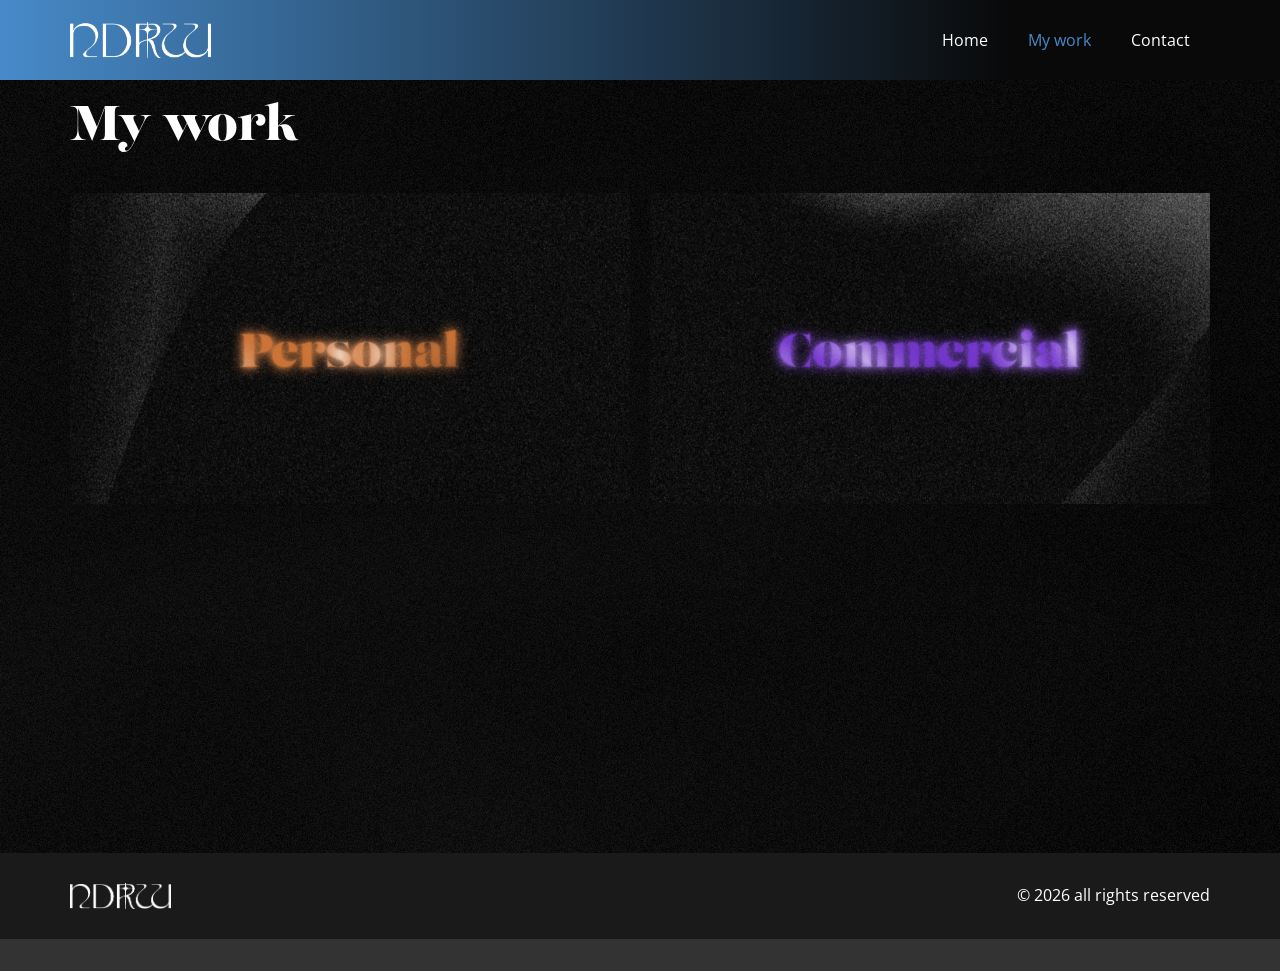
<file: my-work/index.html>
<!DOCTYPE html>
<html style="font-size: 16px;" lang="en"><head>
    <meta name="viewport" content="width=device-width, initial-scale=1.0">
    <meta charset="utf-8">
    <meta name="keywords" content="My work">
    <meta name="description" content="">
    <title>My work</title>
    <link rel="stylesheet" href="../nicepage.css" media="screen">
<link rel="stylesheet" href="My-work.css" media="screen">
    <script class="u-script" type="text/javascript" src="../jquery.js" defer=""></script>
    <script class="u-script" type="text/javascript" src="../nicepage.js" defer=""></script>
    <meta name="generator" content="Nicepage 8.3.6, nicepage.com">
    
    
    
    <link id="u-page-google-font" rel="stylesheet" href="https://fonts.googleapis.com/css2?display=swap&amp;family=Roboto:ital,wght@0,100;0,200;0,300;0,400;0,500;0,600;0,700;0,800;0,900;1,100;1,200;1,300;1,400;1,500;1,600;1,700;1,800;1,900&amp;family=Open+Sans:ital,wght@0,300;0,400;0,500;0,600;0,700;0,800;1,300;1,400;1,500;1,600;1,700;1,800">
    <script type="application/ld+json">{
		"@context": "http://schema.org",
		"@type": "Organization",
		"name": "portfolio",
		"logo": "../images/1NDRW_WATERMARK_WHITE.png"
}</script>
    <meta name="theme-color" content="#478ac9">
    <meta property="og:title" content="My work">
    <meta property="og:type" content="website">
  <meta data-intl-tel-input-cdn-path="intlTelInput/">
</head>
<body data-path-to-root="../" data-include-products="false" class="u-body u-clearfix u-xl-mode loading" data-lang="en">

  <div id="preloader">
    <div class="loader-content">
      <h2>Loading...</h2>
    </div>
  </div>

 <header class="u-clearfix u-gradient u-header u-header" id="header"><div class="u-clearfix u-sheet u-valign-middle-lg u-valign-middle-md u-valign-middle-sm u-valign-middle-xs u-sheet-1">
        <a href="../" class="u-image u-logo u-image-1" data-image-width="445" data-image-height="114">
          <img src="../images/1NDRW_WATERMARK_WHITE.png" class="u-logo-image u-logo-image-1">
        </a>
        <nav class="u-menu u-menu-one-level u-offcanvas u-menu-1" role="navigation" aria-label="Menu navigation">
          <div class="menu-collapse" style="font-size: 1rem; letter-spacing: 0px;">
            <a class="u-button-style u-custom-left-right-menu-spacing u-custom-padding-bottom u-custom-text-color u-custom-text-hover-color u-custom-top-bottom-menu-spacing u-hamburger-link u-nav-link u-text-active-palette-1-base u-text-hover-palette-2-base" href="#" tabindex="-1" aria-label="Open menu" aria-controls="b1d8">
              <svg class="u-svg-link" viewBox="0 0 24 24"><use xlink:href="#menu-hamburger"></use></svg>
              <svg class="u-svg-content" version="1.1" id="menu-hamburger" viewBox="0 0 16 16" x="0px" y="0px" xmlns:xlink="http://www.w3.org/1999/xlink" xmlns="http://www.w3.org/2000/svg"><g><rect y="1" width="16" height="2"></rect><rect y="7" width="16" height="2"></rect><rect y="13" width="16" height="2"></rect>
</g></svg>
            </a>
          </div>
          <div class="u-custom-menu u-nav-container">
            <ul class="u-nav u-unstyled u-nav-1" role="menubar"><li role="none" class="u-nav-item"><a role="menuitem" class="u-button-style u-nav-link u-text-active-palette-1-base u-text-body-alt-color u-text-hover-palette-1-base u-nav-link-2" href="../">Home</a>
</li><li role="none" class="u-nav-item"><a role="menuitem" class="u-button-style u-nav-link u-text-active-palette-1-base u-text-body-alt-color u-text-hover-palette-1-base u-nav-link-2" href="../my-work/">My work</a>
</li><li role="none" class="u-nav-item"><a role="menuitem" class="u-button-style u-nav-link u-text-active-palette-1-base u-text-body-alt-color u-text-hover-palette-1-base u-nav-link-2" href="../#contact">Contact</a>
</li></ul>
          </div>
          <div class="u-custom-menu u-nav-container-collapse" id="b1d8" role="region" aria-label="Menu panel">
            <div class="u-black u-container-style u-inner-container-layout u-opacity u-opacity-95 u-sidenav">
              <div class="u-inner-container-layout u-sidenav-overflow">
                <div class="u-menu-close" tabindex="-1" aria-label="Close menu"></div>
                <ul class="u-align-center u-nav u-popupmenu-items u-unstyled u-nav-2" role="menubar"><li role="none" class="u-nav-item"><a role="menuitem" class="u-button-style u-nav-link" href="../">Home</a>
</li><li role="none" class="u-nav-item"><a role="menuitem" class="u-button-style u-nav-link" href="../my-work/">My work</a>
</li><li role="none" class="u-nav-item"><a role="menuitem" class="u-button-style u-nav-link" href="../#contact">Contact</a>
</li></ul>
              </div>
            </div>
            <div class="u-black u-menu-overlay u-opacity u-opacity-70"></div>
          </div>
        </nav>
      </div></header>
    <section class="u-clearfix u-image u-section-1" id="block-1" data-image-width="1920" data-image-height="1080">
      <div class="u-clearfix u-sheet u-sheet-1">
        <h2 class="u-text u-text-body-alt-color u-text-default u-text-1">My work</h2>
		  <div class="container-images">
        <div class="u-container-style u-group u-hover-feature u-image u-image-round u-radius u-shape-rectangle u-image-1" data-image-width="1440" data-image-height="800" data-href="../my-work/personal/" data-page-id="877006287" title="Personal">
          <div class="u-container-layout u-container-layout-1"></div>
        </div>
        <div class="u-container-style u-group u-hover-feature u-image u-image-round u-radius u-shape-rectangle u-image-2" data-image-width="1440" data-image-height="800" data-href="../my-work/commercial/" data-page-id="83568770" title="Commercial">
          <div class="u-container-layout u-container-layout-2"></div>
        </div>
		  </div>
      </div>
      
      
    </section>
    
    
    
    <footer class="u-align-center u-clearfix u-container-align-center u-footer u-grey-90 u-footer" id="footer"><div class="u-clearfix u-sheet u-sheet-1">
        <img class="u-image u-image-contain u-image-default u-image-1" src="../images/1NDRW_WATERMARK_WHITE.png" alt="" data-image-width="445" data-image-height="114">
        <p class="u-align-right u-text u-text-default u-text-1"> © 2026 all rights reserved</p>
      </div></footer>
    <section class="u-backlink u-clearfix u-grey-80"></section>
  <script>
    function hidePreloader() {
      const preloader = document.getElementById('preloader');
      if (preloader) {
        preloader.classList.add('faded'); 
        document.body.classList.remove('loading');
        setTimeout(() => { preloader.style.display = 'none'; }, 800);
      }
    }
    window.addEventListener('load', hidePreloader);
    setTimeout(hidePreloader, 20000); 
  </script>
</body></html>
</file>
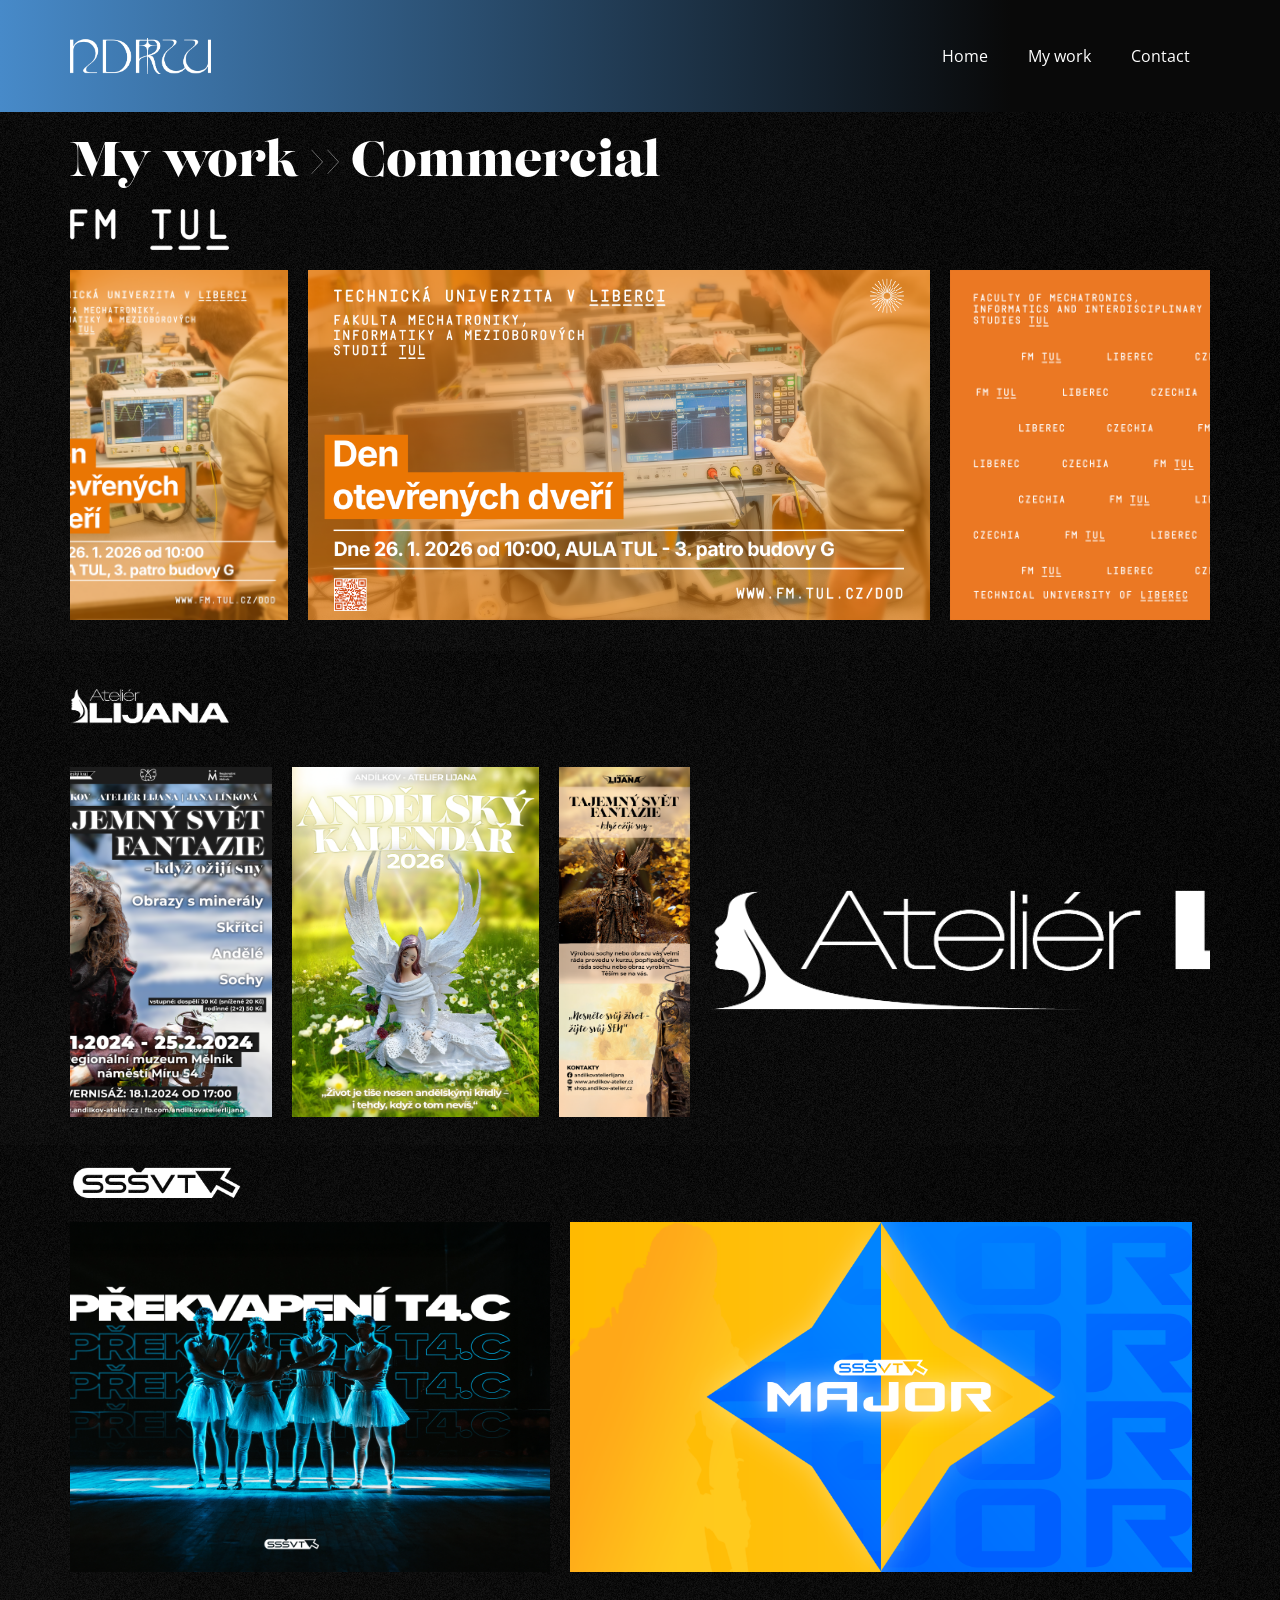
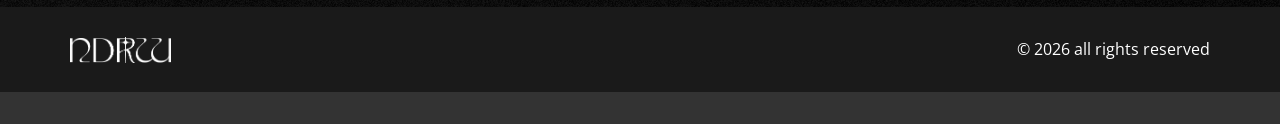
<file: my-work/commercial/index.html>
<!DOCTYPE html>
<html style="font-size: 16px;" lang="en"><head>
    <meta name="viewport" content="width=device-width, initial-scale=1.0">
    <meta charset="utf-8">
    <meta name="keywords" content="My work &amp;gt;&amp;gt; Commercial">
    <meta name="description" content="">
    <title>Commercial</title>
    <link rel="stylesheet" href="../../nicepage.css" media="screen">
<link rel="stylesheet" href="Commercial.css" media="screen">
    <script class="u-script" type="text/javascript" src="../../jquery.js" defer=""></script>
    <script class="u-script" type="text/javascript" src="../../nicepage.js" defer=""></script>
    <meta name="generator" content="Nicepage 8.3.6, nicepage.com">
    
    
    
    
    
    <link id="u-page-google-font" rel="stylesheet" href="https://fonts.googleapis.com/css2?display=swap&amp;family=Roboto:ital,wght@0,100;0,200;0,300;0,400;0,500;0,600;0,700;0,800;0,900;1,100;1,200;1,300;1,400;1,500;1,600;1,700;1,800;1,900&amp;family=Open+Sans:ital,wght@0,300;0,400;0,500;0,600;0,700;0,800;1,300;1,400;1,500;1,600;1,700;1,800">
    <script type="application/ld+json">{
		"@context": "http://schema.org",
		"@type": "Organization",
		"name": "portfolio",
		"logo": "../../images/1NDRW_WATERMARK_WHITE.png"
}</script>
    <meta name="theme-color" content="#478ac9">
    <meta property="og:title" content="Commercial">
    <meta property="og:type" content="website">
  <meta data-intl-tel-input-cdn-path="intlTelInput/"></head>
  <body data-path-to-root="../../" data-include-products="false" class="u-body u-clearfix u-xl-mode loading" data-lang="en">

  <div id="preloader">
    <div class="loader-content">
      <h2>Loading...</h2>
    </div>
  </div>

 <header class="u-clearfix u-gradient u-header u-header" id="header"><div class="u-clearfix u-sheet u-valign-middle-lg u-valign-middle-md u-valign-middle-sm u-valign-middle-xs u-sheet-1">
        <a href="../../" class="u-image u-logo u-image-1" data-image-width="445" data-image-height="114">
          <img src="../../images/1NDRW_WATERMARK_WHITE.png" class="u-logo-image u-logo-image-1">
        </a>
        <nav class="u-menu u-menu-one-level u-offcanvas u-menu-1" role="navigation" aria-label="Menu navigation">
          <div class="menu-collapse" style="font-size: 1rem; letter-spacing: 0px;">
            <a class="u-button-style u-custom-left-right-menu-spacing u-custom-padding-bottom u-custom-text-color u-custom-text-hover-color u-custom-top-bottom-menu-spacing u-hamburger-link u-nav-link u-text-active-palette-1-base u-text-hover-palette-2-base" href="#" tabindex="-1" aria-label="Open menu" aria-controls="b1d8">
              <svg class="u-svg-link" viewBox="0 0 24 24"><use xlink:href="#menu-hamburger"></use></svg>
              <svg class="u-svg-content" version="1.1" id="menu-hamburger" viewBox="0 0 16 16" x="0px" y="0px" xmlns:xlink="http://www.w3.org/1999/xlink" xmlns="http://www.w3.org/2000/svg"><g><rect y="1" width="16" height="2"></rect><rect y="7" width="16" height="2"></rect><rect y="13" width="16" height="2"></rect>
</g></svg>
            </a>
          </div>
          <div class="u-custom-menu u-nav-container">
            <ul class="u-nav u-unstyled u-nav-1" role="menubar"><li role="none" class="u-nav-item"><a role="menuitem" class="u-button-style u-nav-link u-text-active-palette-1-base u-text-body-alt-color u-text-hover-palette-1-base u-nav-link-2" href="../../">Home</a>
</li><li role="none" class="u-nav-item"><a role="menuitem" class="u-button-style u-nav-link u-text-active-palette-1-base u-text-body-alt-color u-text-hover-palette-1-base u-nav-link-2" href="../">My work</a>
</li><li role="none" class="u-nav-item"><a role="menuitem" class="u-button-style u-nav-link u-text-active-palette-1-base u-text-body-alt-color u-text-hover-palette-1-base u-nav-link-2" href="../../#contact">Contact</a>
</li></ul>
          </div>
          <div class="u-custom-menu u-nav-container-collapse" id="b1d8" role="region" aria-label="Menu panel">
            <div class="u-black u-container-style u-inner-container-layout u-opacity u-opacity-95 u-sidenav">
              <div class="u-inner-container-layout u-sidenav-overflow">
                <div class="u-menu-close" tabindex="-1" aria-label="Close menu"></div>
                <ul class="u-align-center u-nav u-popupmenu-items u-unstyled u-nav-2" role="menubar"><li role="none" class="u-nav-item"><a role="menuitem" class="u-button-style u-nav-link" href="../../">Home</a>
</li><li role="none" class="u-nav-item"><a role="menuitem" class="u-button-style u-nav-link" href="../">My work</a>
</li><li role="none" class="u-nav-item"><a role="menuitem" class="u-button-style u-nav-link" href="../../#contact">Contact</a>
</li></ul>
              </div>
            </div>
            <div class="u-black u-menu-overlay u-opacity u-opacity-70"></div>
          </div>
        </nav>
      </div></header>
    <section class="u-clearfix u-image u-section-1" id="block-1" data-image-width="1920" data-image-height="1080">
      <div class="u-clearfix u-sheet u-valign-middle-xl u-sheet-1">
        <h2 class="u-text u-text-body-alt-color u-text-default u-text-1">My work &gt;&gt; Commercial</h2>
        <img class="u-image u-image-contain u-image-default u-preserve-proportions u-image-1" src="../../images/tul-fm_zkratka_cz_white_RGB.png" alt="" data-image-width="848" data-image-height="220">

          <div class="universal-marquee">
              <div class="universal-track">
                  <img src="../../images/pozvanka1_FINAL.png">
                  <img src="../../images/pozvanka2_FINAL.png">
                  <img src="../../images/Asset1.png">
                  <img src="../../images/triko_basic3x.png">
                  <img src="../../images/rollup1.png">
              </div>
          </div>
      </div>
    </section>
    <section class="u-clearfix u-image u-section-2" id="block-2" data-image-width="1920" data-image-height="1080">
      <div class="u-clearfix u-sheet u-sheet-1">
        <img class="u-image u-image-contain u-image-default u-preserve-proportions u-image-1" src="../../images/navrhLogaBila-05.png" alt="" data-image-width="1660" data-image-height="789">

          <div class="universal-marquee">
              <div class="universal-track">
                  <img src="../../images/Screenshot2026-03-23011059.png">
                  <img src="../../images/Screenshot2026-03-23011201.png">
                  <img src="../../images/Screenshot2026-03-23011310.png">
                  <img src="../../images/navrhLogaBila-06.png">
                  <img src="../../images/navrhLogaBila-05.png">
                  <img src="../../images/navrhLogaBila-04.png">
              </div>
          </div>
      </div>
    </section>
    <section class="u-clearfix u-image u-section-3" id="block-3" data-image-width="1920" data-image-height="1080">
      <div class="u-clearfix u-sheet u-sheet-1">
        <img class="u-image u-image-contain u-image-default u-preserve-proportions u-image-1" src="../../images/logo.png" alt="" data-image-width="254" data-image-height="54">

          <div class="universal-marquee">
              <div class="universal-track">
                  <img src="../../images/Screenshot2026-03-23011701.png">
                  <img src="../../images/csmajor_stream1.png">
                  <img src="../../images/lolcupfinalv3.png">
                  <img src="../../images/SSSVT_MAJOR.png">
                  <img src="../../images/LOL_FINALS_WIN_CAG1.png">
              </div>
          </div>
      </div>
    </section>
    
    
    
    <footer class="u-align-center u-clearfix u-container-align-center u-footer u-grey-90 u-footer" id="footer"><div class="u-clearfix u-sheet u-sheet-1">
        <img class="u-image u-image-contain u-image-default u-image-1" src="../../images/1NDRW_WATERMARK_WHITE.png" alt="" data-image-width="445" data-image-height="114">
        <p class="u-align-right u-text u-text-default u-text-1"> © 2026 all rights reserved</p>
      </div></footer>
    <section class="u-backlink u-clearfix u-grey-80"></section>
    <script>
    function hidePreloader() {
      const preloader = document.getElementById('preloader');
      if (preloader) {
        preloader.classList.add('faded'); 
        document.body.classList.remove('loading');
        setTimeout(() => { preloader.style.display = 'none'; }, 800);
      }
    }
    window.addEventListener('load', hidePreloader);
    setTimeout(hidePreloader, 20000);

    (function() {
        const containers = document.querySelectorAll('.universal-marquee');

        containers.forEach(container => {
            if (container.dataset.initialized === 'true') return;
            container.dataset.initialized = 'true';

            const track = container.querySelector('.universal-track');

            track.innerHTML += track.innerHTML;

            let isDown = false;
            let startX;
            let scrollLeft;
            let speed = 1;

            function animate() {
                if (!isDown) {
                    container.scrollLeft += speed;
                    if (container.scrollLeft >= track.offsetWidth / 2) {
                        container.scrollLeft = 0;
                    }
                }
                requestAnimationFrame(animate);
            }
            animate();

            container.addEventListener('mousedown', (e) => {
                isDown = true;
                container.style.cursor = 'grabbing';
                startX = e.pageX - container.offsetLeft;
                scrollLeft = container.scrollLeft;
            });

            window.addEventListener('mouseup', () => {
                isDown = false;
                container.style.cursor = 'grab';
            });

            window.addEventListener('mousemove', (e) => {
                if (!isDown) return;
                const x = e.pageX - container.offsetLeft;
                const walk = (x - startX) * 2;
                container.scrollLeft = scrollLeft - walk;

                const half = track.offsetWidth / 2;
                if (container.scrollLeft <= 0) container.scrollLeft = half;
                if (container.scrollLeft >= half) container.scrollLeft = 0;
            });
        });
    })();
  </script>
</body></html>
</file>
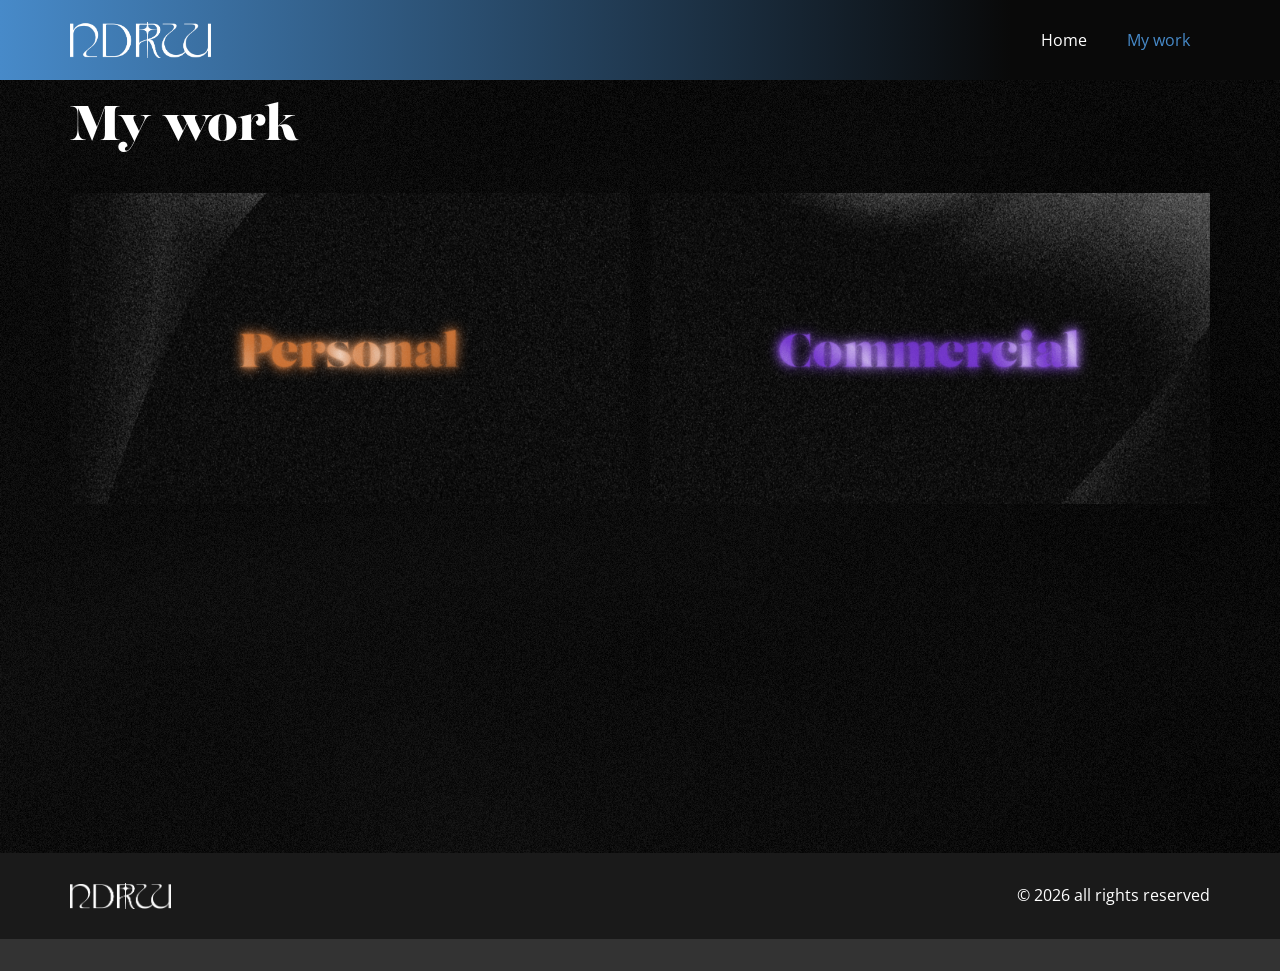
<file: my-work/My-work.html>
<!DOCTYPE html>
<html style="font-size: 16px;" lang="en"><head>
    <meta name="viewport" content="width=device-width, initial-scale=1.0">
    <meta charset="utf-8">
    <meta name="keywords" content="My work">
    <meta name="description" content="">
    <title>My work</title>
    <link rel="stylesheet" href="../nicepage.css" media="screen">
<link rel="stylesheet" href="My-work.css" media="screen">
    <script class="u-script" type="text/javascript" src="../jquery.js" defer=""></script>
    <script class="u-script" type="text/javascript" src="../nicepage.js" defer=""></script>
    <meta name="generator" content="Nicepage 8.3.6, nicepage.com">
    
    
    
    <link id="u-page-google-font" rel="stylesheet" href="https://fonts.googleapis.com/css2?display=swap&amp;family=Roboto:ital,wght@0,100;0,200;0,300;0,400;0,500;0,600;0,700;0,800;0,900;1,100;1,200;1,300;1,400;1,500;1,600;1,700;1,800;1,900&amp;family=Open+Sans:ital,wght@0,300;0,400;0,500;0,600;0,700;0,800;1,300;1,400;1,500;1,600;1,700;1,800">
    <script type="application/ld+json">{
		"@context": "http://schema.org",
		"@type": "Organization",
		"name": "portfolio",
		"logo": "../images/1NDRW_WATERMARK_WHITE.png"
}</script>
    <meta name="theme-color" content="#478ac9">
    <meta property="og:title" content="My work">
    <meta property="og:type" content="website">
  <meta data-intl-tel-input-cdn-path="intlTelInput/">
</head>
<body data-path-to-root="../" data-include-products="false" class="u-body u-clearfix u-xl-mode loading" data-lang="en">

  <div id="preloader">
    <div class="loader-content">
      <h2>Loading...</h2>
    </div>
  </div>

 <header class="u-clearfix u-gradient u-header u-header" id="header"><div class="u-clearfix u-sheet u-valign-middle-lg u-valign-middle-md u-valign-middle-sm u-valign-middle-xs u-sheet-1">
        <a href="../" class="u-image u-logo u-image-1" data-image-width="445" data-image-height="114">
          <img src="../images/1NDRW_WATERMARK_WHITE.png" class="u-logo-image u-logo-image-1">
        </a>
        <nav class="u-menu u-menu-one-level u-offcanvas u-menu-1" role="navigation" aria-label="Menu navigation">
          <div class="menu-collapse" style="font-size: 1rem; letter-spacing: 0px;">
            <a class="u-button-style u-custom-left-right-menu-spacing u-custom-padding-bottom u-custom-text-color u-custom-text-hover-color u-custom-top-bottom-menu-spacing u-hamburger-link u-nav-link u-text-active-palette-1-base u-text-hover-palette-2-base" href="#" tabindex="-1" aria-label="Open menu" aria-controls="b1d8">
              <svg class="u-svg-link" viewBox="0 0 24 24"><use xlink:href="#menu-hamburger"></use></svg>
              <svg class="u-svg-content" version="1.1" id="menu-hamburger" viewBox="0 0 16 16" x="0px" y="0px" xmlns:xlink="http://www.w3.org/1999/xlink" xmlns="http://www.w3.org/2000/svg"><g><rect y="1" width="16" height="2"></rect><rect y="7" width="16" height="2"></rect><rect y="13" width="16" height="2"></rect>
</g></svg>
            </a>
          </div>
          <div class="u-custom-menu u-nav-container">
            <ul class="u-nav u-unstyled u-nav-1" role="menubar"><li role="none" class="u-nav-item"><a role="menuitem" class="u-button-style u-nav-link u-text-active-palette-1-base u-text-body-alt-color u-text-hover-palette-1-base u-nav-link-2" href="../">Home</a>
</li><li role="none" class="u-nav-item"><a role="menuitem" class="u-button-style u-nav-link u-text-active-palette-1-base u-text-body-alt-color u-text-hover-palette-1-base u-nav-link-2" href="My-work.html">My work</a>
</li></ul>
          </div>
          <div class="u-custom-menu u-nav-container-collapse" id="b1d8" role="region" aria-label="Menu panel">
            <div class="u-black u-container-style u-inner-container-layout u-opacity u-opacity-95 u-sidenav">
              <div class="u-inner-container-layout u-sidenav-overflow">
                <div class="u-menu-close" tabindex="-1" aria-label="Close menu"></div>
                <ul class="u-align-center u-nav u-popupmenu-items u-unstyled u-nav-2" role="menubar"><li role="none" class="u-nav-item"><a role="menuitem" class="u-button-style u-nav-link" href="../">Home</a>
</li><li role="none" class="u-nav-item"><a role="menuitem" class="u-button-style u-nav-link" href="My-work.html">My work</a>
</li></ul>
              </div>
            </div>
            <div class="u-black u-menu-overlay u-opacity u-opacity-70"></div>
          </div>
        </nav>
      </div></header>
    <section class="u-clearfix u-image u-section-1" id="block-1" data-image-width="1920" data-image-height="1080">
      <div class="u-clearfix u-sheet u-sheet-1">
        <h2 class="u-text u-text-body-alt-color u-text-default u-text-1">My work</h2>
		  <div class="container-images">
        <div class="u-container-style u-group u-hover-feature u-image u-image-round u-radius u-shape-rectangle u-image-1" data-image-width="1440" data-image-height="800" data-href="personal/Personal.html" data-page-id="877006287" title="Personal">
          <div class="u-container-layout u-container-layout-1"></div>
        </div>
        <div class="u-container-style u-group u-hover-feature u-image u-image-round u-radius u-shape-rectangle u-image-2" data-image-width="1440" data-image-height="800" data-href="commercial/Commercial.html" data-page-id="83568770" title="Commercial">
          <div class="u-container-layout u-container-layout-2"></div>
        </div>
		  </div>
      </div>
      
      
    </section>
    
    
    
    <footer class="u-align-center u-clearfix u-container-align-center u-footer u-grey-90 u-footer" id="footer"><div class="u-clearfix u-sheet u-sheet-1">
        <img class="u-image u-image-contain u-image-default u-image-1" src="../images/1NDRW_WATERMARK_WHITE.png" alt="" data-image-width="445" data-image-height="114">
        <p class="u-align-right u-text u-text-default u-text-1"> © 2026 all rights reserved</p>
      </div></footer>
    <section class="u-backlink u-clearfix u-grey-80"></section>
  <script>
    function hidePreloader() {
      const preloader = document.getElementById('preloader');
      if (preloader) {
        preloader.classList.add('faded'); 
        document.body.classList.remove('loading');
        setTimeout(() => { preloader.style.display = 'none'; }, 800);
      }
    }
    window.addEventListener('load', hidePreloader);
    setTimeout(hidePreloader, 20000); 
  </script>
</body></html>
</file>
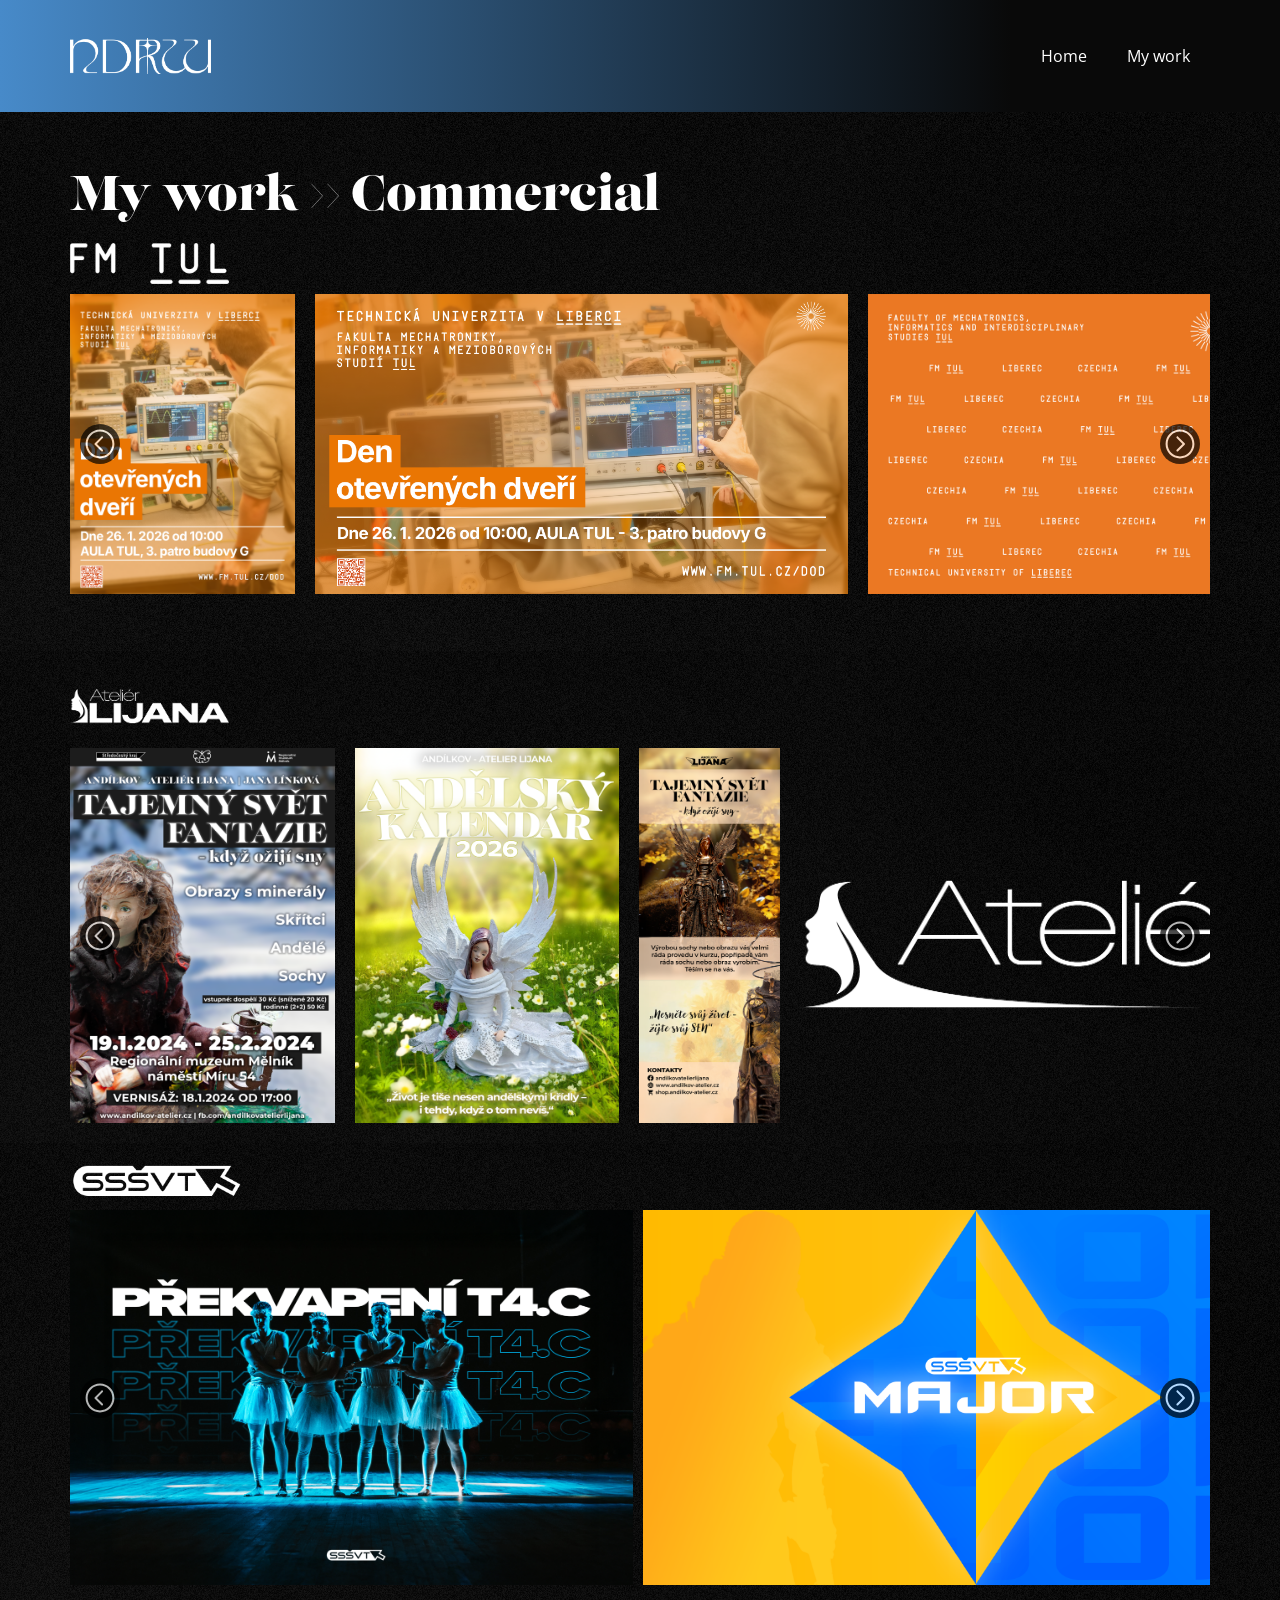
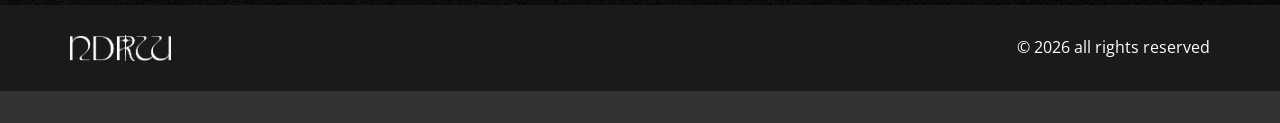
<file: my-work/commercial/Commercial.html>
<!DOCTYPE html>
<html style="font-size: 16px;" lang="en"><head>
    <meta name="viewport" content="width=device-width, initial-scale=1.0">
    <meta charset="utf-8">
    <meta name="keywords" content="My work &amp;gt;&amp;gt; Commercial">
    <meta name="description" content="">
    <title>Commercial</title>
    <link rel="stylesheet" href="../../nicepage.css" media="screen">
<link rel="stylesheet" href="Commercial.css" media="screen">
    <script class="u-script" type="text/javascript" src="../../jquery.js" defer=""></script>
    <script class="u-script" type="text/javascript" src="../../nicepage.js" defer=""></script>
    <meta name="generator" content="Nicepage 8.3.6, nicepage.com">
    
    
    
    
    
    <link id="u-page-google-font" rel="stylesheet" href="https://fonts.googleapis.com/css2?display=swap&amp;family=Roboto:ital,wght@0,100;0,200;0,300;0,400;0,500;0,600;0,700;0,800;0,900;1,100;1,200;1,300;1,400;1,500;1,600;1,700;1,800;1,900&amp;family=Open+Sans:ital,wght@0,300;0,400;0,500;0,600;0,700;0,800;1,300;1,400;1,500;1,600;1,700;1,800">
    <script type="application/ld+json">{
		"@context": "http://schema.org",
		"@type": "Organization",
		"name": "portfolio",
		"logo": "../../images/1NDRW_WATERMARK_WHITE.png"
}</script>
    <meta name="theme-color" content="#478ac9">
    <meta property="og:title" content="Commercial">
    <meta property="og:type" content="website">
  <meta data-intl-tel-input-cdn-path="intlTelInput/"></head>
  <body data-path-to-root="../../" data-include-products="false" class="u-body u-clearfix u-xl-mode loading" data-lang="en">

  <div id="preloader">
    <div class="loader-content">
      <h2>Loading...</h2>
    </div>
  </div>

 <header class="u-clearfix u-gradient u-header u-header" id="header"><div class="u-clearfix u-sheet u-valign-middle-lg u-valign-middle-md u-valign-middle-sm u-valign-middle-xs u-sheet-1">
        <a href="../../" class="u-image u-logo u-image-1" data-image-width="445" data-image-height="114">
          <img src="../../images/1NDRW_WATERMARK_WHITE.png" class="u-logo-image u-logo-image-1">
        </a>
        <nav class="u-menu u-menu-one-level u-offcanvas u-menu-1" role="navigation" aria-label="Menu navigation">
          <div class="menu-collapse" style="font-size: 1rem; letter-spacing: 0px;">
            <a class="u-button-style u-custom-left-right-menu-spacing u-custom-padding-bottom u-custom-text-color u-custom-text-hover-color u-custom-top-bottom-menu-spacing u-hamburger-link u-nav-link u-text-active-palette-1-base u-text-hover-palette-2-base" href="#" tabindex="-1" aria-label="Open menu" aria-controls="b1d8">
              <svg class="u-svg-link" viewBox="0 0 24 24"><use xlink:href="#menu-hamburger"></use></svg>
              <svg class="u-svg-content" version="1.1" id="menu-hamburger" viewBox="0 0 16 16" x="0px" y="0px" xmlns:xlink="http://www.w3.org/1999/xlink" xmlns="http://www.w3.org/2000/svg"><g><rect y="1" width="16" height="2"></rect><rect y="7" width="16" height="2"></rect><rect y="13" width="16" height="2"></rect>
</g></svg>
            </a>
          </div>
          <div class="u-custom-menu u-nav-container">
            <ul class="u-nav u-unstyled u-nav-1" role="menubar"><li role="none" class="u-nav-item"><a role="menuitem" class="u-button-style u-nav-link u-text-active-palette-1-base u-text-body-alt-color u-text-hover-palette-1-base u-nav-link-2" href="../../">Home</a>
</li><li role="none" class="u-nav-item"><a role="menuitem" class="u-button-style u-nav-link u-text-active-palette-1-base u-text-body-alt-color u-text-hover-palette-1-base u-nav-link-2" href="../My-work.html">My work</a>
</li></ul>
          </div>
          <div class="u-custom-menu u-nav-container-collapse" id="b1d8" role="region" aria-label="Menu panel">
            <div class="u-black u-container-style u-inner-container-layout u-opacity u-opacity-95 u-sidenav">
              <div class="u-inner-container-layout u-sidenav-overflow">
                <div class="u-menu-close" tabindex="-1" aria-label="Close menu"></div>
                <ul class="u-align-center u-nav u-popupmenu-items u-unstyled u-nav-2" role="menubar"><li role="none" class="u-nav-item"><a role="menuitem" class="u-button-style u-nav-link" href="../../">Home</a>
</li><li role="none" class="u-nav-item"><a role="menuitem" class="u-button-style u-nav-link" href="../My-work.html">My work</a>
</li></ul>
              </div>
            </div>
            <div class="u-black u-menu-overlay u-opacity u-opacity-70"></div>
          </div>
        </nav>
      </div></header>
    <section class="u-clearfix u-image u-section-1" id="block-1" data-image-width="1920" data-image-height="1080">
      <div class="u-clearfix u-sheet u-valign-middle-xl u-sheet-1">
        <h2 class="u-text u-text-body-alt-color u-text-default u-text-1">My work &gt;&gt; Commercial</h2>
        <img class="u-image u-image-contain u-image-default u-preserve-proportions u-image-1" src="../../images/tul-fm_zkratka_cz_white_RGB.png" alt="" data-image-width="848" data-image-height="220">
        <div class="u-expanded-width u-gallery u-layout-horizontal u-lightbox u-no-transition u-show-text-on-hover u-gallery-1">
          <div class="u-gallery-inner u-gallery-inner-1"><div class="u-effect-fade u-gallery-item u-gallery-item-1"><div class="u-back-slide" data-image-width="1080" data-image-height="1440"><img class="u-back-image" src="../../images/pozvanka1_FINAL.png">
</div><div class="u-over-slide u-shading u-over-slide-1"></div>
</div><div class="u-effect-fade u-gallery-item u-gallery-item-2"><div class="u-back-slide" data-image-width="1920" data-image-height="1080"><img class="u-back-image" src="../../images/pozvanka2_FINAL.png">
</div><div class="u-over-slide u-shading u-over-slide-2"></div>
</div><div class="u-effect-fade u-gallery-item u-gallery-item-3"><div class="u-back-slide" data-image-width="9071" data-image-height="7087"><img class="u-back-image" src="../../images/Asset1.png">
</div><div class="u-over-slide u-shading u-over-slide-3"></div>
</div><div class="u-effect-fade u-gallery-item u-gallery-item-4"><div class="u-back-slide" data-image-width="2250" data-image-height="1501"><img class="u-back-image" src="../../images/triko_basic3x.png">
</div><div class="u-over-slide u-shading u-over-slide-4"></div>
</div><div class="u-effect-fade u-gallery-item u-gallery-item-5"><div class="u-back-slide" data-image-width="2410" data-image-height="5812"><img class="u-back-image" src="../../images/rollup1.png">
</div><div class="u-over-slide u-shading u-over-slide-5"></div>
</div></div>
          <a class="u-absolute-vcenter u-black u-gallery-nav u-gallery-nav-prev u-icon-circle u-opacity u-opacity-70 u-spacing-10 u-gallery-nav-1" href="#" role="button"><span aria-hidden="true">
              <svg viewBox="0 0 129 129"><path d="m64.5,122.6c32,0 58.1-26 58.1-58.1s-26-58-58.1-58-58,26-58,58 26,58.1 58,58.1zm0-108c27.5,5.32907e-15 49.9,22.4 49.9,49.9s-22.4,49.9-49.9,49.9-49.9-22.4-49.9-49.9 22.4-49.9 49.9-49.9z"></path><path d="m70,93.5c0.8,0.8 1.8,1.2 2.9,1.2 1,0 2.1-0.4 2.9-1.2 1.6-1.6 1.6-4.2 0-5.8l-23.5-23.5 23.5-23.5c1.6-1.6 1.6-4.2 0-5.8s-4.2-1.6-5.8,0l-26.4,26.4c-0.8,0.8-1.2,1.8-1.2,2.9s0.4,2.1 1.2,2.9l26.4,26.4z"></path></svg></span><span class="sr-only">
              <svg viewBox="0 0 129 129"><path d="m64.5,122.6c32,0 58.1-26 58.1-58.1s-26-58-58.1-58-58,26-58,58 26,58.1 58,58.1zm0-108c27.5,5.32907e-15 49.9,22.4 49.9,49.9s-22.4,49.9-49.9,49.9-49.9-22.4-49.9-49.9 22.4-49.9 49.9-49.9z"></path><path d="m70,93.5c0.8,0.8 1.8,1.2 2.9,1.2 1,0 2.1-0.4 2.9-1.2 1.6-1.6 1.6-4.2 0-5.8l-23.5-23.5 23.5-23.5c1.6-1.6 1.6-4.2 0-5.8s-4.2-1.6-5.8,0l-26.4,26.4c-0.8,0.8-1.2,1.8-1.2,2.9s0.4,2.1 1.2,2.9l26.4,26.4z"></path></svg></span>
          </a>
          <a class="u-absolute-vcenter u-black u-gallery-nav u-gallery-nav-next u-icon-circle u-opacity u-opacity-70 u-spacing-10 u-gallery-nav-2" href="#" role="button"><span aria-hidden="true">
              <svg viewBox="0 0 129 129"><path d="M64.5,122.6c32,0,58.1-26,58.1-58.1S96.5,6.4,64.5,6.4S6.4,32.5,6.4,64.5S32.5,122.6,64.5,122.6z M64.5,14.6    c27.5,0,49.9,22.4,49.9,49.9S92,114.4,64.5,114.4S14.6,92,14.6,64.5S37,14.6,64.5,14.6z"></path><path d="m51.1,93.5c0.8,0.8 1.8,1.2 2.9,1.2 1,0 2.1-0.4 2.9-1.2l26.4-26.4c0.8-0.8 1.2-1.8 1.2-2.9 0-1.1-0.4-2.1-1.2-2.9l-26.4-26.4c-1.6-1.6-4.2-1.6-5.8,0-1.6,1.6-1.6,4.2 0,5.8l23.5,23.5-23.5,23.5c-1.6,1.6-1.6,4.2 0,5.8z"></path></svg></span><span class="sr-only">
              <svg viewBox="0 0 129 129"><path d="M64.5,122.6c32,0,58.1-26,58.1-58.1S96.5,6.4,64.5,6.4S6.4,32.5,6.4,64.5S32.5,122.6,64.5,122.6z M64.5,14.6    c27.5,0,49.9,22.4,49.9,49.9S92,114.4,64.5,114.4S14.6,92,14.6,64.5S37,14.6,64.5,14.6z"></path><path d="m51.1,93.5c0.8,0.8 1.8,1.2 2.9,1.2 1,0 2.1-0.4 2.9-1.2l26.4-26.4c0.8-0.8 1.2-1.8 1.2-2.9 0-1.1-0.4-2.1-1.2-2.9l-26.4-26.4c-1.6-1.6-4.2-1.6-5.8,0-1.6,1.6-1.6,4.2 0,5.8l23.5,23.5-23.5,23.5c-1.6,1.6-1.6,4.2 0,5.8z"></path></svg></span>
          </a>
        </div>
      </div>
    </section>
    <section class="u-clearfix u-image u-section-2" id="block-2" data-image-width="1920" data-image-height="1080">
      <div class="u-clearfix u-sheet u-sheet-1">
        <img class="u-image u-image-contain u-image-default u-preserve-proportions u-image-1" src="../../images/navrhLogaBila-05.png" alt="" data-image-width="1660" data-image-height="789">
        <div class="u-expanded-width u-gallery u-layout-horizontal u-lightbox u-no-transition u-show-text-on-hover u-gallery-1">
          <div class="u-gallery-inner u-gallery-inner-1"><div class="u-effect-fade u-gallery-item u-gallery-item-1"><div class="u-back-slide" data-image-width="632" data-image-height="896"><img class="u-back-image" src="../../images/Screenshot2026-03-23011059.png">
</div><div class="u-over-slide u-shading u-over-slide-1"></div>
</div><div class="u-effect-fade u-gallery-item u-gallery-item-2"><div class="u-back-slide" data-image-width="632" data-image-height="895"><img class="u-back-image" src="../../images/Screenshot2026-03-23011201.png">
</div><div class="u-over-slide u-shading u-over-slide-2"></div>
</div><div class="u-effect-fade u-gallery-item u-gallery-item-3"><div class="u-back-slide" data-image-width="336" data-image-height="897"><img class="u-back-image" src="../../images/Screenshot2026-03-23011310.png">
</div><div class="u-over-slide u-shading u-over-slide-3"></div>
</div><div class="u-effect-fade u-gallery-item u-gallery-item-4"><div class="u-back-slide" data-image-width="2311" data-image-height="789"><img class="u-back-image" src="../../images/navrhLogaBila-06.png">
</div><div class="u-over-slide u-shading u-over-slide-4"></div>
</div><div class="u-effect-fade u-gallery-item u-gallery-item-5"><div class="u-back-slide" data-image-width="1660" data-image-height="789"><img class="u-back-image" src="../../images/navrhLogaBila-05.png">
</div><div class="u-over-slide u-shading u-over-slide-5"></div>
</div><div class="u-effect-fade u-gallery-item u-gallery-item-6"><div class="u-back-slide" data-image-width="829" data-image-height="789"><img class="u-back-image" src="../../images/navrhLogaBila-04.png">
</div><div class="u-over-slide u-shading u-over-slide-6"></div>
</div></div>
          <a class="u-absolute-vcenter u-black u-gallery-nav u-gallery-nav-prev u-icon-circle u-opacity u-opacity-70 u-spacing-10 u-text-white u-gallery-nav-1" href="#" role="button"><span aria-hidden="true">
              <svg viewBox="0 0 129 129"><path d="m64.5,122.6c32,0 58.1-26 58.1-58.1s-26-58-58.1-58-58,26-58,58 26,58.1 58,58.1zm0-108c27.5,5.32907e-15 49.9,22.4 49.9,49.9s-22.4,49.9-49.9,49.9-49.9-22.4-49.9-49.9 22.4-49.9 49.9-49.9z"></path><path d="m70,93.5c0.8,0.8 1.8,1.2 2.9,1.2 1,0 2.1-0.4 2.9-1.2 1.6-1.6 1.6-4.2 0-5.8l-23.5-23.5 23.5-23.5c1.6-1.6 1.6-4.2 0-5.8s-4.2-1.6-5.8,0l-26.4,26.4c-0.8,0.8-1.2,1.8-1.2,2.9s0.4,2.1 1.2,2.9l26.4,26.4z"></path></svg></span><span class="sr-only">
              <svg viewBox="0 0 129 129"><path d="m64.5,122.6c32,0 58.1-26 58.1-58.1s-26-58-58.1-58-58,26-58,58 26,58.1 58,58.1zm0-108c27.5,5.32907e-15 49.9,22.4 49.9,49.9s-22.4,49.9-49.9,49.9-49.9-22.4-49.9-49.9 22.4-49.9 49.9-49.9z"></path><path d="m70,93.5c0.8,0.8 1.8,1.2 2.9,1.2 1,0 2.1-0.4 2.9-1.2 1.6-1.6 1.6-4.2 0-5.8l-23.5-23.5 23.5-23.5c1.6-1.6 1.6-4.2 0-5.8s-4.2-1.6-5.8,0l-26.4,26.4c-0.8,0.8-1.2,1.8-1.2,2.9s0.4,2.1 1.2,2.9l26.4,26.4z"></path></svg></span>
          </a>
          <a class="u-absolute-vcenter u-black u-gallery-nav u-gallery-nav-next u-icon-circle u-opacity u-opacity-70 u-spacing-10 u-text-white u-gallery-nav-2" href="#" role="button"><span aria-hidden="true">
              <svg viewBox="0 0 129 129"><path d="M64.5,122.6c32,0,58.1-26,58.1-58.1S96.5,6.4,64.5,6.4S6.4,32.5,6.4,64.5S32.5,122.6,64.5,122.6z M64.5,14.6    c27.5,0,49.9,22.4,49.9,49.9S92,114.4,64.5,114.4S14.6,92,14.6,64.5S37,14.6,64.5,14.6z"></path><path d="m51.1,93.5c0.8,0.8 1.8,1.2 2.9,1.2 1,0 2.1-0.4 2.9-1.2l26.4-26.4c0.8-0.8 1.2-1.8 1.2-2.9 0-1.1-0.4-2.1-1.2-2.9l-26.4-26.4c-1.6-1.6-4.2-1.6-5.8,0-1.6,1.6-1.6,4.2 0,5.8l23.5,23.5-23.5,23.5c-1.6,1.6-1.6,4.2 0,5.8z"></path></svg></span><span class="sr-only">
              <svg viewBox="0 0 129 129"><path d="M64.5,122.6c32,0,58.1-26,58.1-58.1S96.5,6.4,64.5,6.4S6.4,32.5,6.4,64.5S32.5,122.6,64.5,122.6z M64.5,14.6    c27.5,0,49.9,22.4,49.9,49.9S92,114.4,64.5,114.4S14.6,92,14.6,64.5S37,14.6,64.5,14.6z"></path><path d="m51.1,93.5c0.8,0.8 1.8,1.2 2.9,1.2 1,0 2.1-0.4 2.9-1.2l26.4-26.4c0.8-0.8 1.2-1.8 1.2-2.9 0-1.1-0.4-2.1-1.2-2.9l-26.4-26.4c-1.6-1.6-4.2-1.6-5.8,0-1.6,1.6-1.6,4.2 0,5.8l23.5,23.5-23.5,23.5c-1.6,1.6-1.6,4.2 0,5.8z"></path></svg></span>
          </a>
        </div>
      </div>
    </section>
    <section class="u-clearfix u-image u-section-3" id="block-3" data-image-width="1920" data-image-height="1080">
      <div class="u-clearfix u-sheet u-sheet-1">
        <img class="u-image u-image-contain u-image-default u-preserve-proportions u-image-1" src="../../images/logo.png" alt="" data-image-width="254" data-image-height="54">
        <div class="u-expanded-width u-gallery u-layout-horizontal u-lightbox u-no-transition u-show-text-on-hover u-gallery-1">
          <div class="u-gallery-inner u-gallery-inner-1"><div class="u-effect-fade u-gallery-item u-gallery-item-1"><div class="u-back-slide" data-image-width="1346" data-image-height="897"><img class="u-back-image" src="../../images/Screenshot2026-03-23011701.png">
</div><div class="u-over-slide u-shading u-over-slide-1"></div>
</div><div class="u-effect-fade u-gallery-item u-gallery-item-2"><div class="u-back-slide" data-image-width="1920" data-image-height="1080"><img class="u-back-image" src="../../images/csmajor_stream1.png">
</div><div class="u-over-slide u-shading u-over-slide-2"></div>
</div><div class="u-effect-fade u-gallery-item u-gallery-item-3"><div class="u-back-slide" data-image-width="554" data-image-height="554"><img class="u-back-image" src="../../images/lolcupfinalv3.png">
</div><div class="u-over-slide u-shading u-over-slide-3"></div>
</div><div class="u-effect-fade u-gallery-item u-gallery-item-4"><div class="u-back-slide" data-image-width="1080" data-image-height="1080"><img class="u-back-image" src="../../images/SSSVT_MAJOR.png">
</div><div class="u-over-slide u-shading u-over-slide-4"></div>
</div><div class="u-effect-fade u-gallery-item u-gallery-item-5"><div class="u-back-slide" data-image-width="990" data-image-height="1620"><img class="u-back-image" src="../../images/LOL_FINALS_WIN_CAG1.png">
</div><div class="u-over-slide u-shading u-over-slide-5"></div>
</div></div>
          <a class="u-absolute-vcenter u-black u-gallery-nav u-gallery-nav-prev u-icon-circle u-opacity u-opacity-70 u-spacing-10 u-text-white u-gallery-nav-1" href="#" role="button"><span aria-hidden="true">
              <svg viewBox="0 0 129 129"><path d="m64.5,122.6c32,0 58.1-26 58.1-58.1s-26-58-58.1-58-58,26-58,58 26,58.1 58,58.1zm0-108c27.5,5.32907e-15 49.9,22.4 49.9,49.9s-22.4,49.9-49.9,49.9-49.9-22.4-49.9-49.9 22.4-49.9 49.9-49.9z"></path><path d="m70,93.5c0.8,0.8 1.8,1.2 2.9,1.2 1,0 2.1-0.4 2.9-1.2 1.6-1.6 1.6-4.2 0-5.8l-23.5-23.5 23.5-23.5c1.6-1.6 1.6-4.2 0-5.8s-4.2-1.6-5.8,0l-26.4,26.4c-0.8,0.8-1.2,1.8-1.2,2.9s0.4,2.1 1.2,2.9l26.4,26.4z"></path></svg></span><span class="sr-only">
              <svg viewBox="0 0 129 129"><path d="m64.5,122.6c32,0 58.1-26 58.1-58.1s-26-58-58.1-58-58,26-58,58 26,58.1 58,58.1zm0-108c27.5,5.32907e-15 49.9,22.4 49.9,49.9s-22.4,49.9-49.9,49.9-49.9-22.4-49.9-49.9 22.4-49.9 49.9-49.9z"></path><path d="m70,93.5c0.8,0.8 1.8,1.2 2.9,1.2 1,0 2.1-0.4 2.9-1.2 1.6-1.6 1.6-4.2 0-5.8l-23.5-23.5 23.5-23.5c1.6-1.6 1.6-4.2 0-5.8s-4.2-1.6-5.8,0l-26.4,26.4c-0.8,0.8-1.2,1.8-1.2,2.9s0.4,2.1 1.2,2.9l26.4,26.4z"></path></svg></span>
          </a>
          <a class="u-absolute-vcenter u-black u-gallery-nav u-gallery-nav-next u-icon-circle u-opacity u-opacity-70 u-spacing-10 u-text-white u-gallery-nav-2" href="#" role="button"><span aria-hidden="true">
              <svg viewBox="0 0 129 129"><path d="M64.5,122.6c32,0,58.1-26,58.1-58.1S96.5,6.4,64.5,6.4S6.4,32.5,6.4,64.5S32.5,122.6,64.5,122.6z M64.5,14.6    c27.5,0,49.9,22.4,49.9,49.9S92,114.4,64.5,114.4S14.6,92,14.6,64.5S37,14.6,64.5,14.6z"></path><path d="m51.1,93.5c0.8,0.8 1.8,1.2 2.9,1.2 1,0 2.1-0.4 2.9-1.2l26.4-26.4c0.8-0.8 1.2-1.8 1.2-2.9 0-1.1-0.4-2.1-1.2-2.9l-26.4-26.4c-1.6-1.6-4.2-1.6-5.8,0-1.6,1.6-1.6,4.2 0,5.8l23.5,23.5-23.5,23.5c-1.6,1.6-1.6,4.2 0,5.8z"></path></svg></span><span class="sr-only">
              <svg viewBox="0 0 129 129"><path d="M64.5,122.6c32,0,58.1-26,58.1-58.1S96.5,6.4,64.5,6.4S6.4,32.5,6.4,64.5S32.5,122.6,64.5,122.6z M64.5,14.6    c27.5,0,49.9,22.4,49.9,49.9S92,114.4,64.5,114.4S14.6,92,14.6,64.5S37,14.6,64.5,14.6z"></path><path d="m51.1,93.5c0.8,0.8 1.8,1.2 2.9,1.2 1,0 2.1-0.4 2.9-1.2l26.4-26.4c0.8-0.8 1.2-1.8 1.2-2.9 0-1.1-0.4-2.1-1.2-2.9l-26.4-26.4c-1.6-1.6-4.2-1.6-5.8,0-1.6,1.6-1.6,4.2 0,5.8l23.5,23.5-23.5,23.5c-1.6,1.6-1.6,4.2 0,5.8z"></path></svg></span>
          </a>
        </div>
      </div>
    </section>
    
    
    
    <footer class="u-align-center u-clearfix u-container-align-center u-footer u-grey-90 u-footer" id="footer"><div class="u-clearfix u-sheet u-sheet-1">
        <img class="u-image u-image-contain u-image-default u-image-1" src="../../images/1NDRW_WATERMARK_WHITE.png" alt="" data-image-width="445" data-image-height="114">
        <p class="u-align-right u-text u-text-default u-text-1"> © 2026 all rights reserved</p>
      </div></footer>
    <section class="u-backlink u-clearfix u-grey-80"></section>
    <script>
    function hidePreloader() {
      const preloader = document.getElementById('preloader');
      if (preloader) {
        preloader.classList.add('faded'); 
        document.body.classList.remove('loading');
        setTimeout(() => { preloader.style.display = 'none'; }, 800);
      }
    }
    window.addEventListener('load', hidePreloader);
    setTimeout(hidePreloader, 20000); 
  </script>
</body></html>
</file>
